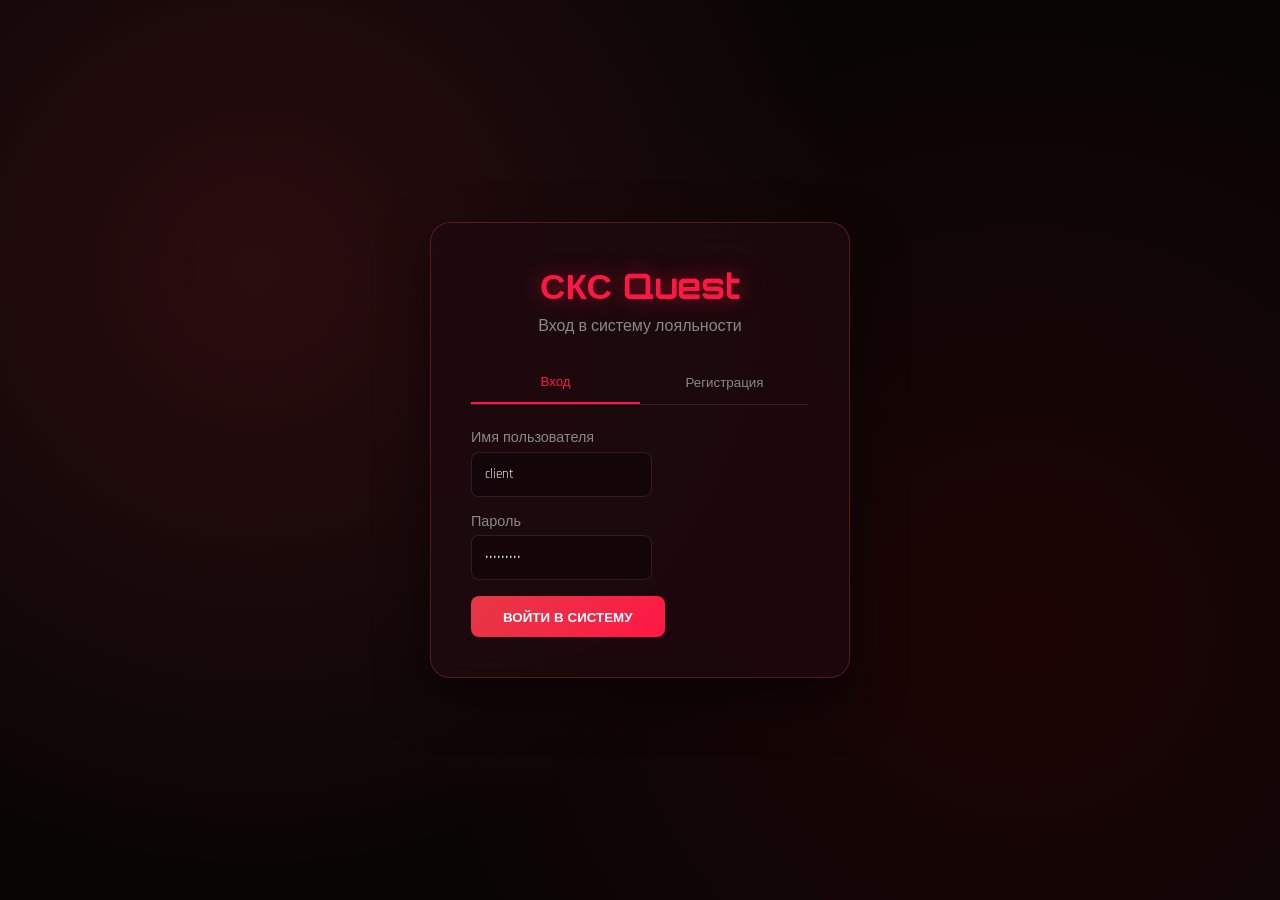
<file: src/main/resources/index.html>
<!DOCTYPE html>
<html lang="ru">
<head>
    <meta charset="UTF-8">
    <meta name="viewport" content="width=device-width, initial-scale=1.0">
    <title>СКС Quest — Геймификация Лояльности</title>
    <link href="https://fonts.googleapis.com/css2?family=Orbitron:wght@400;700;900&family=Rajdhani:wght@400;600;700&display=swap" rel="stylesheet">
    <link rel="stylesheet" href="styles.css">
</head>
<body>
<div class="rings-container" id="sonicRings"></div>

<!-- ============ ЭКРАН АВТОРИЗАЦИИ ============ -->
<div id="authContainer" class="auth-container">
    <div class="auth-box">
        <h1>СКС Quest</h1>
        <p class="subtitle">Вход в систему лояльности</p>

        <div class="auth-tabs">
            <button class="auth-tab active" onclick="switchAuthTab('login')">Вход</button>
            <button class="auth-tab" onclick="switchAuthTab('register')">Регистрация</button>
        </div>

        <form id="loginForm" class="auth-form active">
            <div class="form-group">
                <label>Имя пользователя</label>
                <input type="text" id="loginUsername" class="form-input" value="client" required>
            </div>
            <div class="form-group">
                <label>Пароль</label>
                <input type="password" id="loginPassword" class="form-input" value="client123" required>
            </div>
            <button type="submit" class="primary-btn">ВОЙТИ В СИСТЕМУ</button>
        </form>

        <form id="registerForm" class="auth-form">
            <div class="form-group">
                <label>Имя пользователя</label>
                <input type="text" id="regUsername" class="form-input" required>
            </div>
            <div class="form-group">
                <label>Email</label>
                <input type="email" id="regEmail" class="form-input" required>
            </div>
            <div class="form-group">
                <label>Пароль</label>
                <input type="password" id="regPassword" class="form-input" required>
            </div>
            <div class="form-group checkbox-group">
                <input type="checkbox" id="consent152" required>
                <label for="consent152">Согласен на обработку персональных данных (152-ФЗ)</label>
            </div>
            <button type="submit" class="primary-btn">ЗАРЕГИСТРИРОВАТЬСЯ</button>
        </form>
    </div>
</div>

<!-- ============ ОСНОВНОЕ ПРИЛОЖЕНИЕ ============ -->
<div id="appContainer" class="app-container" style="display: none;">
    <header>
        <div class="header-left">
            <h1>СКС Quest</h1>
            <div class="subtitle">Привет, <span id="userNameDisplay">Клиент</span>!</div>
        </div>
        <div class="header-right">
            <div class="balance-badge">
                <span>💎</span> <span id="balanceDisplay">0</span> бонусов
            </div>
            <select id="roleSelect" class="role-select" onchange="switchRole(this.value)">
                <option value="CLIENT">Клиент</option>
                <option value="MARKETING">Маркетолог</option>
                <option value="MARKETING_ANALYST">Аналитик</option>
                <option value="ADMIN">Админ</option>
            </select>
            <button class="logout-btn" onclick="logout()">Выход</button>
        </div>
    </header>

    <nav class="nav-tabs">
        <button class="nav-btn active" data-section="dashboard">Обзор</button>
        <button class="nav-btn" data-section="daily">Ежедневка</button>
        <button class="nav-btn" data-section="game">🎮 Tower Blocks</button>
        <button class="nav-btn" data-section="wheel">Колесо Фортуны</button>
        <button class="nav-btn" data-section="marketplace">Каталог Призов</button>
        <button class="nav-btn" data-section="quests">Квесты</button>
        <button class="nav-btn" data-section="achievements">Достижения</button>
        <button class="nav-btn" data-section="leaderboard">Рейтинг</button>
        <button class="nav-btn role-marketing" data-section="marketing" style="display:none;">Маркетинг</button>
        <button class="nav-btn role-analyst" data-section="analytics" style="display:none;">Аналитика</button>
    </nav>

    <main>
        <!-- DASHBOARD -->
        <section id="dashboard" class="section active">
            <div class="dashboard-grid">
                <div class="stat-card">
                    <div class="stat-label">Баланс бонусов</div>
                    <div class="stat-value val-gold" id="dashBalance">0</div>
                </div>
                <div class="stat-card">
                    <div class="stat-label">Текущий стрик</div>
                    <div class="stat-value val-fire" id="dashStreak">0 🔥</div>
                </div>
                <div class="stat-card">
                    <div class="stat-label">Статус лояльности</div>
                    <div class="stat-value val-orion" id="dashStatus">REGULAR</div>
                </div>
            </div>
            <div class="promo-banner">
                <h3>🔥 Выполняй квесты, крути колесо и получай реальные призы!</h3>
            </div>
        </section>

        <!-- DAILY -->
        <section id="daily" class="section">
            <h2>Ежедневный вход</h2>
            <p class="section-desc">Заходи каждый день. Пропуск сбрасывает серию! Заморозка: 100 бонусов.</p>
            <div class="daily-grid" id="dailyGrid"></div>
            <div class="daily-actions">
                <button class="primary-btn" id="claimDailyBtn">ЗАБРАТЬ НАГРАДУ</button>
                <button class="secondary-btn" id="buyFreezeBtn">❄️ ЗАМОРОЗИТЬ (100 бонусов)</button>
            </div>
        </section>

        <!-- GAME -->
        <section id="game" class="section">
            <h2>Tower Blocks</h2>
            <p class="section-desc">Поставь 20 блоков, чтобы выполнить ежедневный квест!</p>
            <div class="game-wrapper">
                <canvas id="towerCanvas" width="400" height="500"></canvas>
                <div class="game-controls">
                    <button class="primary-btn" id="btnStartGame">НАЧАТЬ ИГРУ</button>
                    <button class="secondary-btn" id="btnPlaceBlock">ПОСТАВИТЬ БЛОК (Пробел)</button>
                </div>
                <div id="gameScore" class="game-score">Счёт: 0</div>
            </div>
        </section>

        <!-- WHEEL -->
        <section id="wheel" class="section">
            <h2>🎰 Казино СКС</h2>
            <p class="section-desc">Испытай удачу! 1 бесплатный спин в неделю. Доп. спины: 50 Орионов (макс. 5 в день).</p>

            <div class="casino-wrapper">
                <!-- Неоновая вывеска -->
                <div class="casino-sign">
                    <span class="neon-text">★ JACKPOT ★</span>
                </div>

                <!-- Рулетка в стиле казино -->
                <div class="roulette-container">
                    <div class="roulette-pointer">▼</div>
                    <div class="roulette" id="wheelElement">
                        <div class="roulette-segment" style="--i:0; --color:#8b0000;">10</div>
                        <div class="roulette-segment" style="--i:1; --color:#ffd700;">20</div>
                        <div class="roulette-segment" style="--i:2; --color:#8b0000;">30</div>
                        <div class="roulette-segment" style="--i:3; --color:#ffd700;">50</div>
                        <div class="roulette-segment" style="--i:4; --color:#8b0000;">100</div>
                        <div class="roulette-segment" style="--i:5; --color:#ffd700;">200</div>
                        <div class="roulette-segment" style="--i:6; --color:#8b0000;">500</div>
                        <div class="roulette-segment" style="--i:7; --color:#ffd700;">1000</div>
                        <div class="roulette-center">
                            <div class="roulette-inner">СКС</div>
                        </div>
                    </div>
                </div>

                <!-- Статистика спинов -->
                <div class="casino-stats">
                    <div class="stat-mini">
                        <div class="stat-mini-label">Бесплатных спинов</div>
                        <div class="stat-mini-value" id="freeSpinsLeft">1/1</div>
                    </div>
                    <div class="stat-mini">
                        <div class="stat-mini-label">Платных сегодня</div>
                        <div class="stat-mini-value" id="paidSpinsToday">0/5</div>
                    </div>
                </div>

                <!-- Кнопки -->
                <div class="casino-actions">
                    <button class="casino-btn jackpot-btn" id="spinFreeBtn">
                        🎁 БЕСПЛАТНЫЙ СПИН
                    </button>
                    <button class="casino-btn premium-btn" id="spinPaidBtn">
                        💫 СПИН ЗА 50 🌌
                    </button>
                    <button class="text-btn" id="showProbBtn">📊 Шансы выпадения (Compliance)</button>
                </div>

                <div id="probabilitiesDisplay" class="probabilities-box" style="display:none;"></div>
            </div>
        </section>

        <!-- MARKETPLACE -->
        <section id="marketplace" class="section">
            <h2>Каталог Призов</h2>
            <div class="marketplace-grid" id="marketplaceGrid"></div>
        </section>

        <!-- QUESTS -->
        <section id="quests" class="section">
            <h2>Биржа Квестов</h2>
            <div class="quest-list" id="questList"></div>

            <div class="constructor-panel role-marketing" style="display:none;">
                <h3>🛠 Конструктор Квестов (Маркетинг)</h3>
                <div class="form-row">
                    <input type="text" id="cqName" class="form-input" placeholder="Название квеста">
                    <select id="cqType" class="form-input">
                        <option value="DAILY">Ежедневный</option>
                        <option value="SEASONAL">Сезонный</option>
                    </select>
                </div>
                <div class="form-row">
                    <input type="number" id="cqAmount" class="form-input" placeholder="Цель" value="1">
                    <input type="number" id="cqReward" class="form-input" placeholder="Награда" value="50">
                </div>
                <button class="primary-btn" id="btnCreateQuest">ОПУБЛИКОВАТЬ КВЕСТ</button>
            </div>
        </section>

        <!-- ACHIEVEMENTS -->
        <section id="achievements" class="section">
            <h2>Достижения и Бейджи</h2>
            <div class="achievements-grid" id="achievementsGrid"></div>
        </section>

        <!-- LEADERBOARD -->
        <section id="leaderboard" class="section">
            <h2>Таблица Лидеров (Анонимная)</h2>
            <div class="leaderboard-container" id="leaderboardList"></div>
        </section>

        <!-- MARKETING -->
        <section id="marketing" class="section">
            <h2>Панель Маркетолога</h2>
            <div class="dashboard-grid">
                <div class="stat-card"><div class="stat-label">Активных квестов</div><div class="stat-value">5</div></div>
                <div class="stat-card"><div class="stat-label">Вращений колеса сегодня</div><div class="stat-value">89</div></div>
            </div>
        </section>

        <!-- ANALYTICS -->
        <section id="analytics" class="section">
            <h2>Дашборд Аналитики</h2>
            <div class="dashboard-grid" id="analyticsGrid"></div>
        </section>
    </main>
</div>

<div class="toast-container" id="toastContainer"></div>

<script src="game.js"></script>
<script src="app.js"></script>
</body>
</html>
</file>
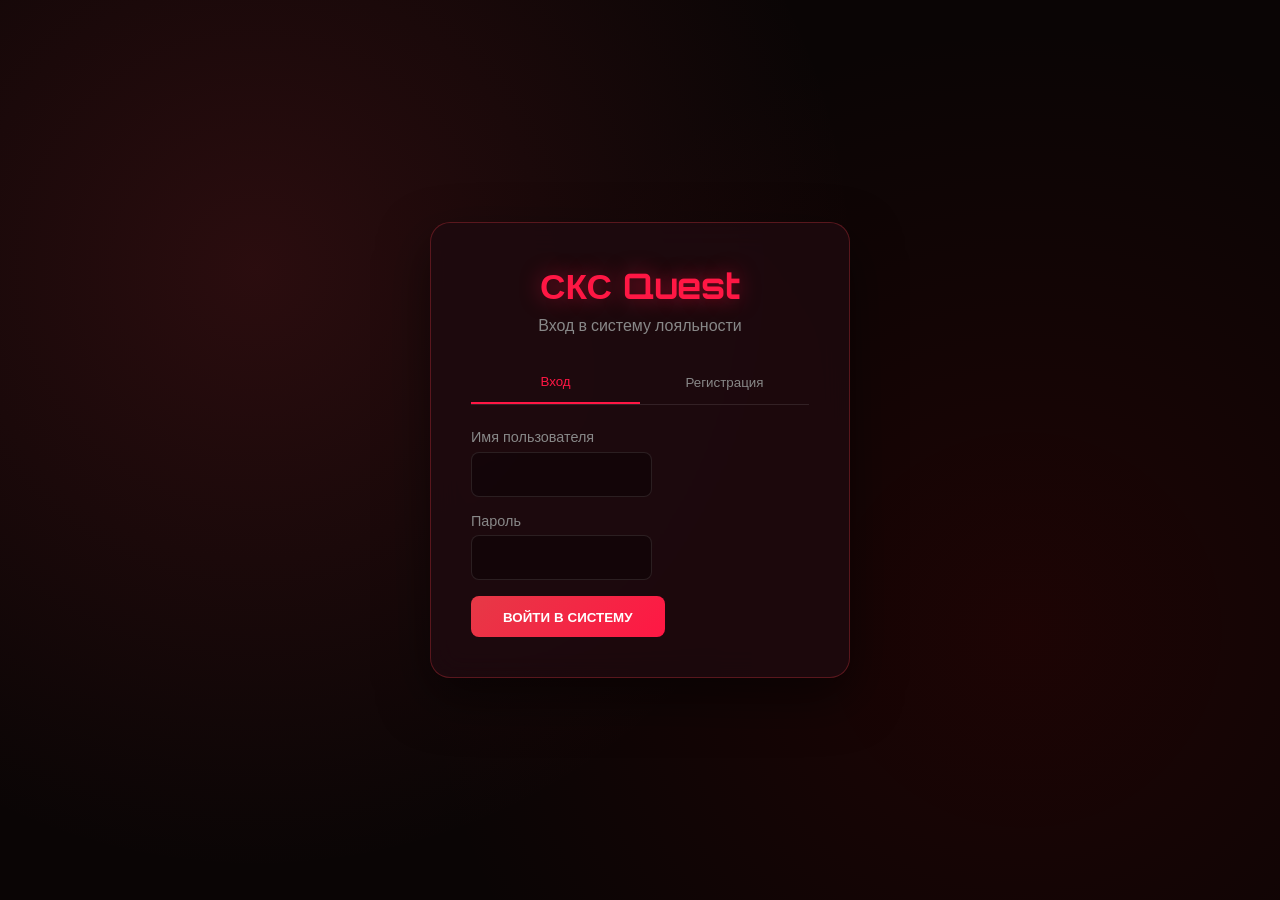
<file: src/main/resources/static/index.html>
<!DOCTYPE html>
<html lang="ru">
<head>
    <meta charset="UTF-8">
    <meta name="viewport" content="width=device-width, initial-scale=1.0">
    <title>СКС Quest — Геймификация Лояльности</title>
    <link href="https://fonts.googleapis.com/css2?family=Orbitron:wght@400;700;900&family=Rajdhani:wght@400;600;700&display=swap" rel="stylesheet">
    <link rel="stylesheet" href="styles.css">
</head>
<body>
<div class="rings-container" id="sonicRings"></div>

<!-- ============ ЭКРАН АВТОРИЗАЦИИ ============ -->
<div id="authContainer" class="auth-container">
    <div class="auth-box">
        <h1>СКС Quest</h1>
        <p class="subtitle">Вход в систему лояльности</p>

        <div class="auth-tabs">
            <button class="auth-tab active" onclick="switchAuthTab('login')">Вход</button>
            <button class="auth-tab" onclick="switchAuthTab('register')">Регистрация</button>
        </div>

        <form id="loginForm" class="auth-form active">
            <div class="form-group">
                <label>Имя пользователя</label>
                <input type="text" id="loginUsername" class="form-input" value="" required>
            </div>
            <div class="form-group">
                <label>Пароль</label>
                <input type="password" id="loginPassword" class="form-input" value="" required>
            </div>
            <button type="submit" class="primary-btn">ВОЙТИ В СИСТЕМУ</button>
        </form>

        <form id="registerForm" class="auth-form">
            <div class="form-group">
                <label>Имя пользователя</label>
                <input type="text" id="regUsername" class="form-input" required>
            </div>
            <div class="form-group">
                <label>Email</label>
                <input type="email" id="regEmail" class="form-input" required>
            </div>
            <div class="form-group">
                <label>Пароль</label>
                <input type="password" id="regPassword" class="form-input" required>
            </div>
            <div class="form-group checkbox-group">
                <input type="checkbox" id="consent152" required>
                <label for="consent152">Согласен на обработку персональных данных (152-ФЗ)</label>
            </div>
            <button type="submit" class="primary-btn">ЗАРЕГИСТРИРОВАТЬСЯ</button>
        </form>
    </div>
</div>

<!-- ============ ОСНОВНОЕ ПРИЛОЖЕНИЕ ============ -->
<div id="appContainer" class="app-container" style="display: none;">
    <header>
        <div class="header-left">
            <h1>СКС Quest</h1>
            <div class="subtitle">Привет, <span id="userNameDisplay">Клиент</span>!</div>
        </div>
        <div class="header-right">
            <div class="balance-badge">
                <span>💎</span> <span id="balanceDisplay">0</span> бонусов
            </div>
            <select id="roleSelect" class="role-select" onchange="switchRole(this.value)">
                <option value="CLIENT">Клиент</option>
                <option value="MARKETING">Маркетолог</option>
                <option value="MARKETING_ANALYST">Аналитик</option>
                <option value="ADMIN">Админ</option>
            </select>
            <button class="logout-btn" onclick="logout()">Выход</button>
        </div>
    </header>

    <nav class="nav-tabs">
        <button class="nav-btn active" data-section="dashboard">Обзор</button>
        <button class="nav-btn" data-section="daily">Ежедневка</button>
        <button class="nav-btn" data-section="game">🎮 Tower Blocks</button>
        <button class="nav-btn" data-section="wheel">Колесо Фортуны</button>
        <button class="nav-btn" data-section="marketplace">Каталог Призов</button>
        <button class="nav-btn" data-section="quests">Квесты</button>
        <button class="nav-btn" data-section="achievements">Достижения</button>
        <button class="nav-btn" data-section="leaderboard">Рейтинг</button>
        <button class="nav-btn role-marketing" data-section="marketing" style="display:none;">Маркетинг</button>
        <button class="nav-btn role-analyst" data-section="analytics" style="display:none;">Аналитика</button>
    </nav>

    <main>
        <!-- DASHBOARD -->
        <section id="dashboard" class="section active">
            <div class="dashboard-grid">
                <div class="stat-card">
                    <div class="stat-label">Баланс бонусов</div>
                    <div class="stat-value val-gold" id="dashBalance">0</div>
                </div>
                <div class="stat-card">
                    <div class="stat-label">Текущий стрик</div>
                    <div class="stat-value val-fire" id="dashStreak">0 🔥</div>
                </div>
                <div class="stat-card">
                    <div class="stat-label">Статус лояльности</div>
                    <div class="stat-value val-orion" id="dashStatus">REGULAR</div>
                </div>
            </div>
            <div class="promo-banner">
                <h3>🔥 Выполняй квесты, крути колесо и получай реальные призы!</h3>
            </div>
        </section>

        <!-- DAILY -->
        <section id="daily" class="section">
            <h2>Ежедневный вход</h2>
            <p class="section-desc">Заходи каждый день. Пропуск сбрасывает серию! Заморозка: 100 бонусов.</p>
            <div class="daily-grid" id="dailyGrid"></div>
            <div class="daily-actions">
                <button class="primary-btn" id="claimDailyBtn">ЗАБРАТЬ НАГРАДУ</button>
                <button class="secondary-btn" id="buyFreezeBtn">❄️ ЗАМОРОЗИТЬ (100 бонусов)</button>
            </div>
        </section>

        <!-- GAME -->
        <section id="game" class="section">
            <h2>Tower Blocks</h2>
            <p class="section-desc">Поставь 20 блоков, чтобы выполнить ежедневный квест!</p>
            <div class="game-wrapper">
                <canvas id="towerCanvas" width="400" height="500"></canvas>
                <div class="game-controls">
                    <button class="primary-btn" id="btnStartGame">НАЧАТЬ ИГРУ</button>
                    <button class="secondary-btn" id="btnPlaceBlock">ПОСТАВИТЬ БЛОК (Пробел)</button>
                </div>
                <div id="gameScore" class="game-score">Счёт: 0</div>
            </div>
        </section>

        <!-- WHEEL -->
        <section id="wheel" class="section">
            <h2>🎰 Казино СКС</h2>
            <p class="section-desc">Испытай удачу! 1 бесплатный спин в неделю. Доп. спины: 50 Орионов (макс. 5 в день).</p>

            <div class="casino-wrapper">
                <!-- Неоновая вывеска -->
                <div class="casino-sign">
                    <span class="neon-text">★ JACKPOT ★</span>
                </div>

                <!-- Рулетка в стиле казино -->
                <div class="roulette-container">
                    <div class="roulette-pointer">▼</div>
                    <div class="roulette" id="wheelElement">
                        <div class="roulette-segment" style="--i:0; --color:#8b0000;">10</div>
                        <div class="roulette-segment" style="--i:1; --color:#ffd700;">20</div>
                        <div class="roulette-segment" style="--i:2; --color:#8b0000;">30</div>
                        <div class="roulette-segment" style="--i:3; --color:#ffd700;">50</div>
                        <div class="roulette-segment" style="--i:4; --color:#8b0000;">100</div>
                        <div class="roulette-segment" style="--i:5; --color:#ffd700;">200</div>
                        <div class="roulette-segment" style="--i:6; --color:#8b0000;">500</div>
                        <div class="roulette-segment" style="--i:7; --color:#ffd700;">1000</div>
                        <div class="roulette-center">
                            <div class="roulette-inner">СКС</div>
                        </div>
                    </div>
                </div>

                <!-- Статистика спинов -->
                <div class="casino-stats">
                    <div class="stat-mini">
                        <div class="stat-mini-label">Бесплатных спинов</div>
                        <div class="stat-mini-value" id="freeSpinsLeft">1/1</div>
                    </div>
                    <div class="stat-mini">
                        <div class="stat-mini-label">Платных сегодня</div>
                        <div class="stat-mini-value" id="paidSpinsToday">0/5</div>
                    </div>
                </div>

                <!-- Кнопки -->
                <div class="casino-actions">
                    <button class="casino-btn jackpot-btn" id="spinFreeBtn">
                        🎁 БЕСПЛАТНЫЙ СПИН
                    </button>
                    <button class="casino-btn premium-btn" id="spinPaidBtn">
                        💫 СПИН ЗА 50 🌌
                    </button>
                    <button class="text-btn" id="showProbBtn">📊 Шансы выпадения (Compliance)</button>
                </div>

                <div id="probabilitiesDisplay" class="probabilities-box" style="display:none;"></div>
            </div>
        </section>

        <!-- MARKETPLACE -->
        <section id="marketplace" class="section">
            <h2>Каталог Призов</h2>
            <div class="marketplace-grid" id="marketplaceGrid"></div>
        </section>

        <!-- QUESTS -->
        <section id="quests" class="section">
            <h2>Биржа Квестов</h2>
            <div class="quest-list" id="questList"></div>

            <div class="constructor-panel role-marketing" style="display:none;">
                <h3>🛠 Конструктор Квестов (Маркетинг)</h3>
                <div class="form-row">
                    <input type="text" id="cqName" class="form-input" placeholder="Название квеста">
                    <select id="cqType" class="form-input">
                        <option value="DAILY">Ежедневный</option>
                        <option value="SEASONAL">Сезонный</option>
                    </select>
                </div>
                <div class="form-row">
                    <input type="number" id="cqAmount" class="form-input" placeholder="Цель" value="1">
                    <input type="number" id="cqReward" class="form-input" placeholder="Награда" value="50">
                </div>
                <button class="primary-btn" id="btnCreateQuest">ОПУБЛИКОВАТЬ КВЕСТ</button>
            </div>
        </section>

        <!-- ACHIEVEMENTS -->
        <section id="achievements" class="section">
            <h2>Достижения и Бейджи</h2>
            <div class="achievements-grid" id="achievementsGrid"></div>
        </section>

        <!-- LEADERBOARD -->
        <section id="leaderboard" class="section">
            <h2>Таблица Лидеров (Анонимная)</h2>
            <div class="leaderboard-container" id="leaderboardList"></div>
        </section>

        <!-- MARKETING -->
        <section id="marketing" class="section">
            <h2>Панель Маркетолога</h2>
            <div class="dashboard-grid">
                <div class="stat-card"><div class="stat-label">Активных квестов</div><div class="stat-value">5</div></div>
                <div class="stat-card"><div class="stat-label">Вращений колеса сегодня</div><div class="stat-value">89</div></div>
            </div>
        </section>

        <!-- ANALYTICS -->
        <section id="analytics" class="section">
            <h2>Дашборд Аналитики</h2>
            <div class="dashboard-grid" id="analyticsGrid"></div>
        </section>
    </main>
</div>

<div class="toast-container" id="toastContainer"></div>

<script src="game.js"></script>
<script src="app.js"></script>
</body>
</html>
</file>
<file: src/main/resources/styles.css>
:root {
    --red-main: #e63946;
    --red-bright: #ff1744;
    --red-dark: #8b0000;
    --red-glow: #ff4757;
    --gold: #ffd700;
    --orion: #00ff88;
    --bg-dark: #0a0505;
    --bg-panel: rgba(30, 10, 15, 0.85);
    --text-main: #f0e0e0;
}

* { margin: 0; padding: 0; box-sizing: border-box; }

body {
    font-family: 'Rajdhani', sans-serif;
    background: radial-gradient(circle at 20% 30%, rgba(230, 57, 70, 0.15), transparent 50%),
    radial-gradient(circle at 80% 70%, rgba(139, 0, 0, 0.15), transparent 50%),
    var(--bg-dark);
    color: var(--text-main);
    min-height: 100vh;
    overflow-x: hidden;
    position: relative;
}

/* === ФОНОВЫЕ КОЛЬЦА === */
.rings-container {
    position: fixed;
    top: 0; left: 0;
    width: 100%; height: 100%;
    pointer-events: none;
    z-index: 0;
    overflow: hidden;
}

.sonic-ring {
    position: absolute;
    width: 60px; height: 60px;
    border: 5px solid var(--gold);
    border-radius: 50%;
    box-shadow: 0 0 20px var(--gold), inset 0 0 15px var(--gold);
    animation: spinRing 2s linear infinite, floatRing 10s ease-in-out infinite;
}

@keyframes spinRing {
    0%   { transform: rotateY(0deg); }
    100% { transform: rotateY(360deg); }
}

@keyframes floatRing {
    0%, 100% { margin-top: 0; opacity: 0.3; }
    50%      { margin-top: -40px; opacity: 0.7; }
}

@keyframes collectRing {
    0%   { transform: scale(0.5) rotateY(0deg); opacity: 1; }
    100% { transform: scale(3) rotateY(720deg); opacity: 0; }
}

.ring-collect {
    position: fixed;
    width: 80px; height: 80px;
    border: 6px solid var(--gold);
    border-radius: 50%;
    box-shadow: 0 0 30px var(--gold), inset 0 0 20px var(--gold);
    pointer-events: none;
    z-index: 999;
    animation: collectRing 0.8s ease-out forwards;
}

/* === АВТОРИЗАЦИЯ === */
.auth-container {
    display: flex;
    align-items: center;
    justify-content: center;
    min-height: 100vh;
    padding: 1rem;
    position: relative;
    z-index: 10;
}

.auth-box {
    background: var(--bg-panel);
    backdrop-filter: blur(15px);
    border: 1px solid rgba(230, 57, 70, 0.3);
    border-radius: 20px;
    padding: 2.5rem;
    width: 100%;
    max-width: 420px;
    text-align: center;
    box-shadow: 0 20px 50px rgba(0,0,0,0.5);
}

.auth-box h1 {
    font-family: 'Orbitron', sans-serif;
    color: var(--red-bright);
    font-size: 2.2rem;
    margin-bottom: 0.5rem;
    text-shadow: 0 0 20px rgba(255, 23, 68, 0.5);
}

.auth-box .subtitle {
    color: #888;
    margin-bottom: 1.5rem;
}

.auth-tabs {
    display: flex;
    margin: 1.5rem 0;
    border-bottom: 1px solid rgba(255,255,255,0.1);
}

.auth-tab {
    flex: 1;
    background: none;
    border: none;
    color: #888;
    padding: 0.8rem;
    font-family: 'Orbitron', sans-serif;
    cursor: pointer;
    transition: 0.3s;
}

.auth-tab.active {
    color: var(--red-bright);
    border-bottom: 2px solid var(--red-bright);
}

.auth-form { display: none; text-align: left; }
.auth-form.active { display: block; animation: slideIn 0.3s ease-out; }

.checkbox-group {
    display: flex;
    align-items: flex-start;
    gap: 0.5rem;
    font-size: 0.85rem;
    color: #aaa;
    margin: 1rem 0;
}

.checkbox-group input { margin-top: 4px; accent-color: var(--red-bright); }

/* === ОСНОВНОЙ ИНТЕРФЕЙС === */
.app-container { max-width: 1200px; margin: 0 auto; padding: 1rem; position: relative; z-index: 10; }

header {
    display: flex;
    justify-content: space-between;
    align-items: center;
    padding: 1rem 0;
    border-bottom: 1px solid rgba(230, 57, 70, 0.3);
    margin-bottom: 1.5rem;
    flex-wrap: wrap;
    gap: 1rem;
}

.header-left h1 {
    font-family: 'Orbitron', sans-serif;
    color: var(--red-bright);
    font-size: 1.8rem;
    text-shadow: 0 0 15px rgba(255, 23, 68, 0.4);
}

.header-left .subtitle { color: #888; font-size: 0.9rem; }

.header-right { display: flex; align-items: center; gap: 1rem; flex-wrap: wrap; }

.balance-badge {
    background: rgba(255, 215, 0, 0.1);
    border: 1px solid var(--gold);
    color: var(--gold);
    padding: 0.5rem 1rem;
    border-radius: 20px;
    font-family: 'Orbitron', sans-serif;
    font-weight: bold;
}

.role-select {
    background: #000;
    color: var(--red-bright);
    border: 1px solid var(--red-bright);
    padding: 0.5rem;
    border-radius: 5px;
    font-family: 'Rajdhani', sans-serif;
}

.logout-btn {
    background: transparent;
    border: 1px solid #888;
    color: #888;
    padding: 0.5rem 1rem;
    border-radius: 5px;
    cursor: pointer;
}

/* === НАВИГАЦИЯ === */
.nav-tabs {
    display: flex;
    gap: 0.5rem;
    overflow-x: auto;
    padding-bottom: 0.5rem;
    margin-bottom: 2rem;
}

.nav-btn {
    background: rgba(230, 57, 70, 0.05);
    border: 1px solid rgba(230, 57, 70, 0.2);
    color: #888;
    padding: 0.7rem 1.2rem;
    font-family: 'Orbitron', sans-serif;
    font-size: 0.8rem;
    cursor: pointer;
    border-radius: 8px;
    white-space: nowrap;
    transition: 0.3s;
}

.nav-btn:hover { color: #fff; border-color: var(--red-bright); }
.nav-btn.active {
    background: rgba(230, 57, 70, 0.2);
    color: var(--red-bright);
    border-color: var(--red-bright);
    box-shadow: 0 0 15px rgba(230, 57, 70, 0.3);
}

/* === СЕКЦИИ === */
.section { display: none; animation: slideIn 0.4s ease-out; }
.section.active { display: block; }
h2 {
    font-family: 'Orbitron', sans-serif;
    color: var(--red-bright);
    margin-bottom: 0.5rem;
    text-shadow: 0 0 15px rgba(255, 23, 68, 0.4);
}
.section-desc { color: #888; margin-bottom: 2rem; }

/* === DASHBOARD === */
.dashboard-grid {
    display: grid;
    grid-template-columns: repeat(auto-fit, minmax(200px, 1fr));
    gap: 1rem;
    margin-bottom: 2rem;
}

.stat-card {
    background: var(--bg-panel);
    border: 1px solid rgba(230, 57, 70, 0.2);
    border-radius: 15px;
    padding: 1.5rem;
    text-align: center;
    transition: 0.3s;
}

.stat-card:hover {
    transform: translateY(-5px);
    border-color: var(--red-bright);
    box-shadow: 0 10px 30px rgba(230, 57, 70, 0.3);
}

.stat-label { font-size: 0.8rem; color: #888; text-transform: uppercase; margin-bottom: 0.5rem; }
.stat-value { font-family: 'Orbitron', sans-serif; font-size: 1.8rem; font-weight: bold; }
.val-fire { color: #ff6b00; text-shadow: 0 0 10px rgba(255, 107, 0, 0.5); }
.val-orion { color: var(--orion); text-shadow: 0 0 10px rgba(0, 255, 136, 0.5); }
.val-gold { color: var(--gold); text-shadow: 0 0 10px rgba(255, 215, 0, 0.5); }

.promo-banner {
    background: linear-gradient(135deg, rgba(230, 57, 70, 0.2), rgba(139, 0, 0, 0.2));
    border: 1px solid var(--red-bright);
    border-radius: 15px;
    padding: 1.5rem;
    text-align: center;
}

/* === DAILY === */
.daily-grid {
    display: grid;
    grid-template-columns: repeat(auto-fit, minmax(100px, 1fr));
    gap: 1rem;
    margin-bottom: 2rem;
}

.day-card {
    background: var(--bg-panel);
    border: 2px solid rgba(255,255,255,0.1);
    border-radius: 10px;
    padding: 1rem;
    text-align: center;
    opacity: 0.5;
    transition: 0.3s;
}

.day-card.current {
    border-color: var(--gold);
    opacity: 1;
    box-shadow: 0 0 15px rgba(255, 215, 0, 0.3);
    animation: pulse 2s infinite;
}

.day-card.claimed {
    border-color: var(--orion);
    opacity: 1;
}

.day-num { font-size: 0.8rem; color: #888; margin-bottom: 0.5rem; }
.day-reward { font-size: 1.3rem; font-weight: bold; color: var(--gold); margin-top: 0.5rem; }

.daily-actions { display: flex; gap: 1rem; justify-content: center; flex-wrap: wrap; }

@keyframes pulse {
    0%, 100% { box-shadow: 0 0 5px var(--gold); }
    50% { box-shadow: 0 0 25px var(--gold); }
}

/* === ИГРА === */
.game-wrapper {
    display: flex;
    flex-direction: column;
    align-items: center;
    gap: 1rem;
}

#towerCanvas {
    background: linear-gradient(180deg, #1a0000 0%, #0a0505 100%);
    border: 2px solid var(--red-bright);
    border-radius: 10px;
    box-shadow: 0 0 30px rgba(230, 57, 70, 0.3);
    max-width: 100%;
}

.game-controls { display: flex; gap: 1rem; flex-wrap: wrap; justify-content: center; }
.game-score { font-family: 'Orbitron', sans-serif; font-size: 1.5rem; color: var(--gold); }

/* === КОЛЕСО === */
.wheel-wrapper {
    position: relative;
    width: 300px;
    height: 300px;
    margin: 2rem auto;
}

.wheel-pointer {
    position: absolute;
    top: -15px;
    left: 50%;
    transform: translateX(-50%);
    font-size: 2rem;
    color: var(--gold);
    z-index: 10;
    text-shadow: 0 0 10px var(--gold);
}

.wheel {
    width: 100%;
    height: 100%;
    border-radius: 50%;
    border: 6px solid var(--gold);
    background: conic-gradient(
            var(--red-main) 0deg 45deg, var(--red-dark) 45deg 90deg,
            var(--red-bright) 90deg 135deg, var(--red-main) 135deg 180deg,
            var(--red-dark) 180deg 225deg, var(--red-bright) 225deg 270deg,
            var(--red-main) 270deg 315deg, var(--red-dark) 315deg 360deg
    );
    position: relative;
    transition: transform 4s cubic-bezier(0.17, 0.67, 0.12, 0.99);
    box-shadow: 0 0 40px rgba(255, 215, 0, 0.2);
}

.wheel-center {
    position: absolute;
    top: 50%; left: 50%;
    transform: translate(-50%, -50%);
    width: 60px; height: 60px;
    background: var(--gold);
    border-radius: 50%;
    display: flex; align-items: center; justify-content: center;
    font-family: 'Orbitron', sans-serif;
    font-weight: 900; color: #000;
    z-index: 2;
}

.wheel-actions { display: flex; flex-direction: column; align-items: center; gap: 1rem; }

.probabilities-box {
    max-width: 400px;
    margin: 2rem auto;
    background: var(--bg-panel);
    padding: 1.5rem;
    border-radius: 15px;
    border: 1px solid rgba(255, 215, 0, 0.3);
}

/* === КНОПКИ === */
.primary-btn {
    background: linear-gradient(135deg, var(--red-main), var(--red-bright));
    color: white;
    border: none;
    padding: 0.8rem 2rem;
    border-radius: 8px;
    font-family: 'Orbitron', sans-serif;
    font-weight: bold;
    cursor: pointer;
    transition: 0.3s;
    text-transform: uppercase;
}
.primary-btn:hover:not(:disabled) { transform: translateY(-2px); box-shadow: 0 5px 20px rgba(230, 57, 70, 0.5); }
.primary-btn:disabled { opacity: 0.5; cursor: not-allowed; transform: none; }

.secondary-btn {
    background: transparent;
    border: 1px solid var(--orion);
    color: var(--orion);
    padding: 0.8rem 2rem;
    border-radius: 8px;
    font-family: 'Orbitron', sans-serif;
    cursor: pointer;
    transition: 0.3s;
    text-transform: uppercase;
}
.secondary-btn:hover { background: rgba(0, 255, 136, 0.1); }

.text-btn {
    background: none;
    border: none;
    color: #888;
    text-decoration: underline;
    cursor: pointer;
    font-size: 0.9rem;
}

/* === MARKETPLACE === */
.marketplace-grid {
    display: grid;
    grid-template-columns: repeat(auto-fill, minmax(250px, 1fr));
    gap: 1.5rem;
}

.prize-card {
    background: var(--bg-panel);
    border: 1px solid rgba(230, 57, 70, 0.2);
    border-radius: 15px;
    padding: 1.5rem;
    text-align: center;
    transition: 0.3s;
}
.prize-card:hover { transform: translateY(-5px); border-color: var(--gold); }
.prize-icon { font-size: 3rem; margin-bottom: 1rem; }
.prize-cost { font-family: 'Orbitron', sans-serif; color: var(--gold); font-size: 1.3rem; margin: 0.5rem 0; }
.prize-stock { font-size: 0.8rem; color: #888; margin-bottom: 1rem; }

/* === QUESTS === */
.quest-list { display: flex; flex-direction: column; gap: 1rem; }
.quest-card {
    background: var(--bg-panel);
    border-left: 4px solid var(--red-bright);
    border-radius: 10px;
    padding: 1rem;
    display: flex;
    justify-content: space-between;
    align-items: center;
}
.quest-card.completed { border-left-color: var(--orion); opacity: 0.7; }
.claim-btn {
    background: var(--orion); color: #000; border: none; padding: 0.5rem 1rem;
    border-radius: 5px; font-weight: bold; cursor: pointer; display: none;
}
.claim-btn.visible { display: block; animation: pulse 1s infinite; }

.constructor-panel {
    margin-top: 2rem;
    background: var(--bg-panel);
    border: 1px dashed var(--red-bright);
    border-radius: 15px;
    padding: 1.5rem;
}
.constructor-panel h3 { font-family: 'Orbitron', sans-serif; color: var(--red-bright); margin-bottom: 1rem; }
.form-row { display: flex; gap: 1rem; margin-bottom: 1rem; flex-wrap: wrap; }
.form-input {
    flex: 1;
    min-width: 150px;
    background: rgba(0,0,0,0.3);
    border: 1px solid rgba(255,255,255,0.1);
    color: #fff;
    padding: 0.8rem;
    border-radius: 8px;
    font-family: 'Rajdhani', sans-serif;
}
.form-group { margin-bottom: 1rem; }
.form-group label { display: block; font-size: 0.9rem; color: #888; margin-bottom: 0.3rem; }

/* === ACHIEVEMENTS === */
.achievements-grid {
    display: grid;
    grid-template-columns: repeat(auto-fit, minmax(200px, 1fr));
    gap: 1rem;
}
.achievement-card {
    background: var(--bg-panel);
    border: 1px solid rgba(230, 57, 70, 0.2);
    border-radius: 10px;
    padding: 1.5rem;
    text-align: center;
    opacity: 0.5;
    transition: 0.3s;
}
.achievement-card.unlocked {
    opacity: 1;
    border-color: var(--gold);
    background: rgba(255, 215, 0, 0.08);
    box-shadow: 0 0 20px rgba(255, 215, 0, 0.2);
}
.ach-icon { font-size: 2.5rem; margin-bottom: 0.5rem; }
.ach-title { font-family: 'Orbitron', sans-serif; font-size: 0.95rem; color: var(--gold); }
.ach-desc { font-size: 0.8rem; color: #888; margin-top: 0.5rem; }

/* === LEADERBOARD === */
.leaderboard-container {
    max-width: 600px;
    margin: 0 auto;
    background: var(--bg-panel);
    border: 1px solid rgba(230, 57, 70, 0.3);
    border-radius: 15px;
    padding: 1.5rem;
}
.lb-entry {
    display: flex;
    justify-content: space-between;
    align-items: center;
    padding: 1rem;
    background: rgba(0,0,0,0.3);
    border-radius: 10px;
    border-left: 4px solid var(--red-bright);
    margin-bottom: 0.5rem;
}
.lb-entry.top-1 { border-left-color: var(--gold); background: rgba(255, 215, 0, 0.1); }
.lb-entry.top-2 { border-left-color: #c0c0c0; }
.lb-entry.top-3 { border-left-color: #cd7f32; }
.lb-rank { font-family: 'Orbitron', sans-serif; font-weight: bold; width: 50px; color: var(--red-bright); }
.lb-entry.top-1 .lb-rank { color: var(--gold); }
.lb-name { flex: 1; margin-left: 1rem; font-weight: bold; }
.lb-score { font-family: 'Orbitron', sans-serif; color: var(--orion); }

/* === TOAST === */
.toast-container {
    position: fixed;
    bottom: 2rem;
    right: 2rem;
    display: flex;
    flex-direction: column;
    gap: 1rem;
    z-index: 1000;
}
.toast {
    background: rgba(30, 10, 15, 0.95);
    border-left: 4px solid var(--red-bright);
    padding: 1rem 1.5rem;
    border-radius: 8px;
    box-shadow: 0 10px 30px rgba(0, 0, 0, 0.6);
    display: flex;
    align-items: center;
    gap: 1rem;
    animation: slideIn 0.3s ease-out;
    min-width: 280px;
    backdrop-filter: blur(10px);
}
.toast.success { border-left-color: var(--orion); }
.toast.legendary { border-left-color: var(--gold); }
.toast.error { border-left-color: #ff0040; }

@keyframes slideIn {
    from { opacity: 0; transform: translateX(20px); }
    to   { opacity: 1; transform: translateX(0); }
}
/* === КАЗИНО СКС === */
.casino-wrapper {
    max-width: 600px;
    margin: 0 auto;
    text-align: center;
}

.casino-sign {
    background: linear-gradient(135deg, #1a0000, #3a0000);
    border: 3px solid var(--gold);
    border-radius: 15px;
    padding: 1rem 2rem;
    margin-bottom: 2rem;
    box-shadow: 0 0 30px rgba(255, 215, 0, 0.4), inset 0 0 20px rgba(255, 215, 0, 0.1);
    animation: neonPulse 2s ease-in-out infinite;
}

.neon-text {
    font-family: 'Orbitron', sans-serif;
    font-size: 2rem;
    font-weight: 900;
    color: var(--gold);
    text-shadow:
            0 0 10px var(--gold),
            0 0 20px var(--gold),
            0 0 40px #ff6b00,
            0 0 80px #ff6b00;
    letter-spacing: 8px;
}

@keyframes neonPulse {
    0%, 100% { box-shadow: 0 0 30px rgba(255, 215, 0, 0.4), inset 0 0 20px rgba(255, 215, 0, 0.1); }
    50% { box-shadow: 0 0 50px rgba(255, 215, 0, 0.7), inset 0 0 30px rgba(255, 215, 0, 0.2); }
}

.roulette-container {
    position: relative;
    width: 350px;
    height: 350px;
    margin: 2rem auto;
}

.roulette-pointer {
    position: absolute;
    top: -20px;
    left: 50%;
    transform: translateX(-50%);
    font-size: 2.5rem;
    color: var(--gold);
    z-index: 10;
    text-shadow: 0 0 15px var(--gold), 0 0 30px var(--gold);
    filter: drop-shadow(0 0 10px var(--gold));
}

.roulette {
    width: 100%;
    height: 100%;
    border-radius: 50%;
    position: relative;
    transition: transform 5s cubic-bezier(0.17, 0.67, 0.12, 0.99);
    box-shadow:
            0 0 0 8px #2a0000,
            0 0 0 12px var(--gold),
            0 0 50px rgba(255, 215, 0, 0.5),
            inset 0 0 30px rgba(0,0,0,0.5);
    background: conic-gradient(
            #8b0000 0deg 45deg,
            #ffd700 45deg 90deg,
            #8b0000 90deg 135deg,
            #ffd700 135deg 180deg,
            #8b0000 180deg 225deg,
            #ffd700 225deg 270deg,
            #8b0000 270deg 315deg,
            #ffd700 315deg 360deg
    );
}

.roulette-segment {
    position: absolute;
    width: 50%;
    height: 50%;
    top: 0;
    left: 50%;
    transform-origin: 0% 100%;
    transform: rotate(calc(45deg * var(--i))) skewY(-45deg);
    background: var(--color);
    display: flex;
    align-items: center;
    justify-content: center;
    font-family: 'Orbitron', sans-serif;
    font-weight: 900;
    font-size: 1.2rem;
    color: white;
    text-shadow: 2px 2px 4px rgba(0,0,0,0.8);
}

.roulette-center {
    position: absolute;
    top: 50%; left: 50%;
    transform: translate(-50%, -50%);
    width: 80px; height: 80px;
    background: radial-gradient(circle, #ffd700 0%, #b8860b 100%);
    border-radius: 50%;
    display: flex;
    align-items: center;
    justify-content: center;
    z-index: 5;
    box-shadow:
            0 0 30px var(--gold),
            inset 0 0 20px rgba(255,255,255,0.3),
            0 0 0 4px #2a0000;
}

.roulette-inner {
    font-family: 'Orbitron', sans-serif;
    font-weight: 900;
    font-size: 1.1rem;
    color: #000;
    text-shadow: 0 0 5px rgba(255,255,255,0.5);
}

.casino-stats {
    display: flex;
    justify-content: center;
    gap: 2rem;
    margin: 2rem 0;
}

.stat-mini {
    background: var(--bg-panel);
    border: 1px solid var(--gold);
    border-radius: 10px;
    padding: 1rem 1.5rem;
    min-width: 150px;
}

.stat-mini-label {
    font-size: 0.75rem;
    color: #888;
    text-transform: uppercase;
    margin-bottom: 0.3rem;
}

.stat-mini-value {
    font-family: 'Orbitron', sans-serif;
    font-size: 1.3rem;
    color: var(--gold);
    font-weight: bold;
}

.casino-actions {
    display: flex;
    flex-direction: column;
    gap: 1rem;
    align-items: center;
}

.casino-btn {
    padding: 1rem 3rem;
    border-radius: 50px;
    font-family: 'Orbitron', sans-serif;
    font-weight: 900;
    font-size: 1.1rem;
    cursor: pointer;
    transition: all 0.3s;
    text-transform: uppercase;
    letter-spacing: 2px;
    border: none;
    min-width: 300px;
}

.jackpot-btn {
    background: linear-gradient(135deg, #00ff88, #00cc6a);
    color: #000;
    box-shadow: 0 5px 25px rgba(0, 255, 136, 0.5);
}

.jackpot-btn:hover:not(:disabled) {
    transform: translateY(-3px) scale(1.02);
    box-shadow: 0 10px 40px rgba(0, 255, 136, 0.8);
}

.premium-btn {
    background: linear-gradient(135deg, #ffd700, #ff6b00);
    color: #000;
    box-shadow: 0 5px 25px rgba(255, 215, 0, 0.5);
}

.premium-btn:hover:not(:disabled) {
    transform: translateY(-3px) scale(1.02);
    box-shadow: 0 10px 40px rgba(255, 215, 0, 0.8);
}

.casino-btn:disabled {
    opacity: 0.4;
    cursor: not-allowed;
    transform: none;
}

/* === ЛИДЕРБОРД (пустой) === */
.leaderboard-empty {
    text-align: center;
    padding: 3rem;
    color: #888;
}

.leaderboard-empty .empty-icon {
    font-size: 4rem;
    margin-bottom: 1rem;
    opacity: 0.5;
}

.leaderboard-empty h3 {
    font-family: 'Orbitron', sans-serif;
    color: var(--red-bright);
    margin-bottom: 0.5rem;
}
</file>
<file: src/main/resources/static/styles.css>
:root {
    --red-main: #e63946;
    --red-bright: #ff1744;
    --red-dark: #8b0000;
    --red-glow: #ff4757;
    --gold: #0f4dc6;
    --orion: #00ff88;
    --bg-dark: #0a0505;
    --bg-panel: rgba(30, 10, 15, 0.85);
    --text-main: #f0e0e0;
}

* { margin: 0; padding: 0; box-sizing: border-box; }

body {
    font-family: 'Rajdhani', sans-serif;
    background: radial-gradient(circle at 20% 30%, rgba(230, 57, 70, 0.15), transparent 50%),
    radial-gradient(circle at 80% 70%, rgba(139, 0, 0, 0.15), transparent 50%),
    var(--bg-dark);
    color: var(--text-main);
    min-height: 100vh;
    overflow-x: hidden;
    position: relative;
}

/* === ФОНОВЫЕ КОЛЬЦА === */
.rings-container {
    position: fixed;
    top: 0; left: 0;
    width: 100%; height: 100%;
    pointer-events: none;
    z-index: 0;
    overflow: hidden;
}

.sonic-ring {
    position: absolute;
    width: 60px; height: 60px;
    border: 5px solid var(--gold);
    border-radius: 50%;
    box-shadow: 0 0 20px var(--gold), inset 0 0 15px var(--gold);
    animation: spinRing 2s linear infinite, floatRing 10s ease-in-out infinite;
}

@keyframes spinRing {
    0%   { transform: rotateY(0deg); }
    100% { transform: rotateY(360deg); }
}

@keyframes floatRing {
    0%, 100% { margin-top: 0; opacity: 0.3; }
    50%      { margin-top: -40px; opacity: 0.7; }
}

@keyframes collectRing {
    0%   { transform: scale(0.5) rotateY(0deg); opacity: 1; }
    100% { transform: scale(3) rotateY(720deg); opacity: 0; }
}

.ring-collect {
    position: fixed;
    width: 80px; height: 80px;
    border: 6px solid var(--gold);
    border-radius: 50%;
    box-shadow: 0 0 30px var(--gold), inset 0 0 20px var(--gold);
    pointer-events: none;
    z-index: 999;
    animation: collectRing 0.8s ease-out forwards;
}

/* === АВТОРИЗАЦИЯ === */
.auth-container {
    display: flex;
    align-items: center;
    justify-content: center;
    min-height: 100vh;
    padding: 1rem;
    position: relative;
    z-index: 10;
}

.auth-box {
    background: var(--bg-panel);
    backdrop-filter: blur(15px);
    border: 1px solid rgba(230, 57, 70, 0.3);
    border-radius: 20px;
    padding: 2.5rem;
    width: 100%;
    max-width: 420px;
    text-align: center;
    box-shadow: 0 20px 50px rgba(0,0,0,0.5);
}

.auth-box h1 {
    font-family: 'Orbitron', sans-serif;
    color: var(--red-bright);
    font-size: 2.2rem;
    margin-bottom: 0.5rem;
    text-shadow: 0 0 20px rgba(255, 23, 68, 0.5);
}

.auth-box .subtitle {
    color: #888;
    margin-bottom: 1.5rem;
}

.auth-tabs {
    display: flex;
    margin: 1.5rem 0;
    border-bottom: 1px solid rgba(255,255,255,0.1);
}

.auth-tab {
    flex: 1;
    background: none;
    border: none;
    color: #888;
    padding: 0.8rem;
    font-family: 'Orbitron', sans-serif;
    cursor: pointer;
    transition: 0.3s;
}

.auth-tab.active {
    color: var(--red-bright);
    border-bottom: 2px solid var(--red-bright);
}

.auth-form { display: none; text-align: left; }
.auth-form.active { display: block; animation: slideIn 0.3s ease-out; }

.checkbox-group {
    display: flex;
    align-items: flex-start;
    gap: 0.5rem;
    font-size: 0.85rem;
    color: #aaa;
    margin: 1rem 0;
}

.checkbox-group input { margin-top: 4px; accent-color: var(--red-bright); }

/* === ОСНОВНОЙ ИНТЕРФЕЙС === */
.app-container { max-width: 1200px; margin: 0 auto; padding: 1rem; position: relative; z-index: 10; }

header {
    display: flex;
    justify-content: space-between;
    align-items: center;
    padding: 1rem 0;
    border-bottom: 1px solid rgba(230, 57, 70, 0.3);
    margin-bottom: 1.5rem;
    flex-wrap: wrap;
    gap: 1rem;
}

.header-left h1 {
    font-family: 'Orbitron', sans-serif;
    color: var(--red-bright);
    font-size: 1.8rem;
    text-shadow: 0 0 15px rgba(255, 23, 68, 0.4);
}

.header-left .subtitle { color: #888; font-size: 0.9rem; }

.header-right { display: flex; align-items: center; gap: 1rem; flex-wrap: wrap; }

.balance-badge {
    background: rgba(255, 215, 0, 0.1);
    border: 1px solid var(--gold);
    color: var(--gold);
    padding: 0.5rem 1rem;
    border-radius: 20px;
    font-family: 'Orbitron', sans-serif;
    font-weight: bold;
}

.role-select {
    background: #000;
    color: var(--red-bright);
    border: 1px solid var(--red-bright);
    padding: 0.5rem;
    border-radius: 5px;
    font-family: 'Rajdhani', sans-serif;
}

.logout-btn {
    background: transparent;
    border: 1px solid #888;
    color: #888;
    padding: 0.5rem 1rem;
    border-radius: 5px;
    cursor: pointer;
}

/* === НАВИГАЦИЯ === */
.nav-tabs {
    display: flex;
    gap: 0.5rem;
    overflow-x: auto;
    padding-bottom: 0.5rem;
    margin-bottom: 2rem;
}

.nav-btn {
    background: rgba(230, 57, 70, 0.05);
    border: 1px solid rgba(230, 57, 70, 0.2);
    color: #888;
    padding: 0.7rem 1.2rem;
    font-family: 'Orbitron', sans-serif;
    font-size: 0.8rem;
    cursor: pointer;
    border-radius: 8px;
    white-space: nowrap;
    transition: 0.3s;
}

.nav-btn:hover { color: #fff; border-color: var(--red-bright); }
.nav-btn.active {
    background: rgba(230, 57, 70, 0.2);
    color: var(--red-bright);
    border-color: var(--red-bright);
    box-shadow: 0 0 15px rgba(230, 57, 70, 0.3);
}

/* === СЕКЦИИ === */
.section { display: none; animation: slideIn 0.4s ease-out; }
.section.active { display: block; }
h2 {
    font-family: 'Orbitron', sans-serif;
    color: var(--red-bright);
    margin-bottom: 0.5rem;
    text-shadow: 0 0 15px rgba(255, 23, 68, 0.4);
}
.section-desc { color: #888; margin-bottom: 2rem; }

/* === DASHBOARD === */
.dashboard-grid {
    display: grid;
    grid-template-columns: repeat(auto-fit, minmax(200px, 1fr));
    gap: 1rem;
    margin-bottom: 2rem;
}

.stat-card {
    background: var(--bg-panel);
    border: 1px solid rgba(230, 57, 70, 0.2);
    border-radius: 15px;
    padding: 1.5rem;
    text-align: center;
    transition: 0.3s;
}

.stat-card:hover {
    transform: translateY(-5px);
    border-color: var(--red-bright);
    box-shadow: 0 10px 30px rgba(230, 57, 70, 0.3);
}

.stat-label { font-size: 0.8rem; color: #888; text-transform: uppercase; margin-bottom: 0.5rem; }
.stat-value { font-family: 'Orbitron', sans-serif; font-size: 1.8rem; font-weight: bold; }
.val-fire { color: #ff6b00; text-shadow: 0 0 10px rgba(255, 107, 0, 0.5); }
.val-orion { color: var(--orion); text-shadow: 0 0 10px rgba(0, 255, 136, 0.5); }
.val-gold { color: var(--gold); text-shadow: 0 0 10px rgba(255, 215, 0, 0.5); }

.promo-banner {
    background: linear-gradient(135deg, rgba(230, 57, 70, 0.2), rgba(139, 0, 0, 0.2));
    border: 1px solid var(--red-bright);
    border-radius: 15px;
    padding: 1.5rem;
    text-align: center;
}

/* === DAILY === */
.daily-grid {
    display: grid;
    grid-template-columns: repeat(auto-fit, minmax(100px, 1fr));
    gap: 1rem;
    margin-bottom: 2rem;
}

.day-card {
    background: var(--bg-panel);
    border: 2px solid rgba(255,255,255,0.1);
    border-radius: 10px;
    padding: 1rem;
    text-align: center;
    opacity: 0.5;
    transition: 0.3s;
}

.day-card.current {
    border-color: var(--gold);
    opacity: 1;
    box-shadow: 0 0 15px rgba(255, 215, 0, 0.3);
    animation: pulse 2s infinite;
}

.day-card.claimed {
    border-color: var(--orion);
    opacity: 1;
}

.day-num { font-size: 0.8rem; color: #888; margin-bottom: 0.5rem; }
.day-reward { font-size: 1.3rem; font-weight: bold; color: var(--gold); margin-top: 0.5rem; }

.daily-actions { display: flex; gap: 1rem; justify-content: center; flex-wrap: wrap; }

@keyframes pulse {
    0%, 100% { box-shadow: 0 0 5px var(--gold); }
    50% { box-shadow: 0 0 25px var(--gold); }
}

/* === ИГРА === */
.game-wrapper {
    display: flex;
    flex-direction: column;
    align-items: center;
    gap: 1rem;
}

#towerCanvas {
    background: linear-gradient(180deg, #1a0000 0%, #0a0505 100%);
    border: 2px solid var(--red-bright);
    border-radius: 10px;
    box-shadow: 0 0 30px rgba(230, 57, 70, 0.3);
    max-width: 100%;
}

.game-controls { display: flex; gap: 1rem; flex-wrap: wrap; justify-content: center; }
.game-score { font-family: 'Orbitron', sans-serif; font-size: 1.5rem; color: var(--gold); }

/* === КОЛЕСО === */
.wheel-wrapper {
    position: relative;
    width: 300px;
    height: 300px;
    margin: 2rem auto;
}

.wheel-pointer {
    position: absolute;
    top: -15px;
    left: 50%;
    transform: translateX(-50%);
    font-size: 2rem;
    color: var(--gold);
    z-index: 10;
    text-shadow: 0 0 10px var(--gold);
}

.wheel {
    width: 100%;
    height: 100%;
    border-radius: 50%;
    border: 6px solid var(--gold);
    background: conic-gradient(
            var(--red-main) 0deg 45deg, var(--red-dark) 45deg 90deg,
            var(--red-bright) 90deg 135deg, var(--red-main) 135deg 180deg,
            var(--red-dark) 180deg 225deg, var(--red-bright) 225deg 270deg,
            var(--red-main) 270deg 315deg, var(--red-dark) 315deg 360deg
    );
    position: relative;
    transition: transform 4s cubic-bezier(0.17, 0.67, 0.12, 0.99);
    box-shadow: 0 0 40px rgba(255, 215, 0, 0.2);
}

.wheel-center {
    position: absolute;
    top: 50%; left: 50%;
    transform: translate(-50%, -50%);
    width: 60px; height: 60px;
    background: var(--gold);
    border-radius: 50%;
    display: flex; align-items: center; justify-content: center;
    font-family: 'Orbitron', sans-serif;
    font-weight: 900; color: #000;
    z-index: 2;
}

.wheel-actions { display: flex; flex-direction: column; align-items: center; gap: 1rem; }

.probabilities-box {
    max-width: 400px;
    margin: 2rem auto;
    background: var(--bg-panel);
    padding: 1.5rem;
    border-radius: 15px;
    border: 1px solid rgba(255, 215, 0, 0.3);
}

/* === КНОПКИ === */
.primary-btn {
    background: linear-gradient(135deg, var(--red-main), var(--red-bright));
    color: white;
    border: none;
    padding: 0.8rem 2rem;
    border-radius: 8px;
    font-family: 'Orbitron', sans-serif;
    font-weight: bold;
    cursor: pointer;
    transition: 0.3s;
    text-transform: uppercase;
}
.primary-btn:hover:not(:disabled) { transform: translateY(-2px); box-shadow: 0 5px 20px rgba(230, 57, 70, 0.5); }
.primary-btn:disabled { opacity: 0.5; cursor: not-allowed; transform: none; }

.secondary-btn {
    background: transparent;
    border: 1px solid var(--orion);
    color: var(--orion);
    padding: 0.8rem 2rem;
    border-radius: 8px;
    font-family: 'Orbitron', sans-serif;
    cursor: pointer;
    transition: 0.3s;
    text-transform: uppercase;
}
.secondary-btn:hover { background: rgba(0, 255, 136, 0.1); }

.text-btn {
    background: none;
    border: none;
    color: #888;
    text-decoration: underline;
    cursor: pointer;
    font-size: 0.9rem;
}

/* === MARKETPLACE === */
.marketplace-grid {
    display: grid;
    grid-template-columns: repeat(auto-fill, minmax(250px, 1fr));
    gap: 1.5rem;
}

.prize-card {
    background: var(--bg-panel);
    border: 1px solid rgba(230, 57, 70, 0.2);
    border-radius: 15px;
    padding: 1.5rem;
    text-align: center;
    transition: 0.3s;
}
.prize-card:hover { transform: translateY(-5px); border-color: var(--gold); }
.prize-icon { font-size: 3rem; margin-bottom: 1rem; }
.prize-cost { font-family: 'Orbitron', sans-serif; color: var(--gold); font-size: 1.3rem; margin: 0.5rem 0; }
.prize-stock { font-size: 0.8rem; color: #888; margin-bottom: 1rem; }

/* === QUESTS === */
.quest-list { display: flex; flex-direction: column; gap: 1rem; }
.quest-card {
    background: var(--bg-panel);
    border-left: 4px solid var(--red-bright);
    border-radius: 10px;
    padding: 1rem;
    display: flex;
    justify-content: space-between;
    align-items: center;
}
.quest-card.completed { border-left-color: var(--orion); opacity: 0.7; }
.claim-btn {
    background: var(--orion); color: #000; border: none; padding: 0.5rem 1rem;
    border-radius: 5px; font-weight: bold; cursor: pointer; display: none;
}
.claim-btn.visible { display: block; animation: pulse 1s infinite; }

.constructor-panel {
    margin-top: 2rem;
    background: var(--bg-panel);
    border: 1px dashed var(--red-bright);
    border-radius: 15px;
    padding: 1.5rem;
}
.constructor-panel h3 { font-family: 'Orbitron', sans-serif; color: var(--red-bright); margin-bottom: 1rem; }
.form-row { display: flex; gap: 1rem; margin-bottom: 1rem; flex-wrap: wrap; }
.form-input {
    flex: 1;
    min-width: 150px;
    background: rgba(0,0,0,0.3);
    border: 1px solid rgba(255,255,255,0.1);
    color: #fff;
    padding: 0.8rem;
    border-radius: 8px;
    font-family: 'Rajdhani', sans-serif;
}
.form-group { margin-bottom: 1rem; }
.form-group label { display: block; font-size: 0.9rem; color: #888; margin-bottom: 0.3rem; }

/* === ACHIEVEMENTS === */
.achievements-grid {
    display: grid;
    grid-template-columns: repeat(auto-fit, minmax(200px, 1fr));
    gap: 1rem;
}
.achievement-card {
    background: var(--bg-panel);
    border: 1px solid rgba(230, 57, 70, 0.2);
    border-radius: 10px;
    padding: 1.5rem;
    text-align: center;
    opacity: 0.5;
    transition: 0.3s;
}
.achievement-card.unlocked {
    opacity: 1;
    border-color: var(--gold);
    background: rgba(255, 215, 0, 0.08);
    box-shadow: 0 0 20px rgba(255, 215, 0, 0.2);
}
.ach-icon { font-size: 2.5rem; margin-bottom: 0.5rem; }
.ach-title { font-family: 'Orbitron', sans-serif; font-size: 0.95rem; color: var(--gold); }
.ach-desc { font-size: 0.8rem; color: #888; margin-top: 0.5rem; }

/* === LEADERBOARD === */
.leaderboard-container {
    max-width: 600px;
    margin: 0 auto;
    background: var(--bg-panel);
    border: 1px solid rgba(230, 57, 70, 0.3);
    border-radius: 15px;
    padding: 1.5rem;
}
.lb-entry {
    display: flex;
    justify-content: space-between;
    align-items: center;
    padding: 1rem;
    background: rgba(0,0,0,0.3);
    border-radius: 10px;
    border-left: 4px solid var(--red-bright);
    margin-bottom: 0.5rem;
}
.lb-entry.top-1 { border-left-color: var(--gold); background: rgba(255, 215, 0, 0.1); }
.lb-entry.top-2 { border-left-color: #c0c0c0; }
.lb-entry.top-3 { border-left-color: #cd7f32; }
.lb-rank { font-family: 'Orbitron', sans-serif; font-weight: bold; width: 50px; color: var(--red-bright); }
.lb-entry.top-1 .lb-rank { color: var(--gold); }
.lb-name { flex: 1; margin-left: 1rem; font-weight: bold; }
.lb-score { font-family: 'Orbitron', sans-serif; color: var(--orion); }

/* === TOAST === */
.toast-container {
    position: fixed;
    bottom: 2rem;
    right: 2rem;
    display: flex;
    flex-direction: column;
    gap: 1rem;
    z-index: 1000;
}
.toast {
    background: rgba(30, 10, 15, 0.95);
    border-left: 4px solid var(--red-bright);
    padding: 1rem 1.5rem;
    border-radius: 8px;
    box-shadow: 0 10px 30px rgba(0, 0, 0, 0.6);
    display: flex;
    align-items: center;
    gap: 1rem;
    animation: slideIn 0.3s ease-out;
    min-width: 280px;
    backdrop-filter: blur(10px);
}
.toast.success { border-left-color: var(--orion); }
.toast.legendary { border-left-color: var(--gold); }
.toast.error { border-left-color: #ff0040; }

@keyframes slideIn {
    from { opacity: 0; transform: translateX(20px); }
    to   { opacity: 1; transform: translateX(0); }
}
/* === КАЗИНО СКС === */
.casino-wrapper {
    max-width: 400px;
    margin: 0 auto;
    text-align: center;
}

.casino-sign {
    background: linear-gradient(135deg, #1a0000, #3a0000);
    border: 3px solid var(--gold);
    border-radius: 15px;
    padding: 1rem 2rem;
    margin-bottom: 2rem;
    box-shadow: 0 0 30px rgba(255, 215, 0, 0.4), inset 0 0 20px rgba(255, 215, 0, 0.1);
    animation: neonPulse 2s ease-in-out infinite;
}

.neon-text {
    font-family: 'Orbitron', sans-serif;
    font-size: 2rem;
    font-weight: 900;
    color: var(--gold);
    text-shadow:
            0 0 10px var(--gold),
            0 0 20px var(--gold),
            0 0 40px #ff6b00,
            0 0 80px #ff6b00;
    letter-spacing: 8px;
}

@keyframes neonPulse {
    0%, 100% { box-shadow: 0 0 30px rgba(255, 215, 0, 0.4), inset 0 0 20px rgba(255, 215, 0, 0.1); }
    50% { box-shadow: 0 0 50px rgba(255, 215, 0, 0.7), inset 0 0 30px rgba(255, 215, 0, 0.2); }
}

.roulette-container {
    position: relative;
    width: 350px;
    height: 350px;
    margin: 2rem auto;
}

.roulette-pointer {
    position: absolute;
    top: -20px;
    left: 50%;
    transform: translateX(-50%);
    font-size: 2.5rem;
    color: var(--gold);
    z-index: 10;
    text-shadow: 0 0 15px var(--gold), 0 0 30px var(--gold);
    filter: drop-shadow(0 0 10px var(--gold));
}

.roulette {
    width: 100%;
    height: 100%;
    border-radius: 50%;
    position: relative;
    transition: transform 5s cubic-bezier(0.17, 0.67, 0.12, 0.99);
    box-shadow:
            0 0 0 8px #2a0000,
            0 0 0 12px var(--gold),
            0 0 50px rgba(255, 215, 0, 0.5),
            inset 0 0 30px rgba(0,0,0,0.5);
    background: conic-gradient(
            #8b0000 0deg 45deg,
            #ffd700 45deg 90deg,
            #8b0000 90deg 135deg,
            #ffd700 135deg 180deg,
            #8b0000 180deg 225deg,
            #ffd700 225deg 270deg,
            #8b0000 270deg 315deg,
            #ffd700 315deg 360deg
    );
}

.roulette-segment {
    position: absolute;
    height: 50%;
    top: 0;
    left: 50%;
    transform-origin: 0% 100%;
    transform: rotate(calc(45deg * var(--i))) skewY(-45deg);
    background: var(--color);
    display: flex;
    align-items: center;
    justify-content: center;
    font-family: 'Orbitron', sans-serif;
    font-weight: 900;
    font-size: 1.2rem;
    color: white;
    text-shadow: 2px 2px 4px rgba(0,0,0,0.8);
}

.roulette-center {
    position: absolute;
    top: 50%; left: 50%;
    transform: translate(-50%, -50%);
    width: 80px; height: 80px;
    background: radial-gradient(circle, #ffd700 0%, #b8860b 100%);
    border-radius: 50%;
    display: flex;
    align-items: center;
    justify-content: center;
    z-index: 5;
    box-shadow:
            0 0 30px var(--gold),
            inset 0 0 20px rgba(255,255,255,0.3),
            0 0 0 4px #2a0000;
}

.roulette-inner {
    font-family: 'Orbitron', sans-serif;
    font-weight: 900;
    font-size: 1.1rem;
    color: #000;
    text-shadow: 0 0 5px rgba(255,255,255,0.5);
}

.casino-stats {
    display: flex;
    justify-content: center;
    gap: 2rem;
    margin: 2rem 0;
}

.stat-mini {
    background: var(--bg-panel);
    border: 1px solid var(--gold);
    border-radius: 10px;
    padding: 1rem 1.5rem;
    min-width: 150px;
}

.stat-mini-label {
    font-size: 0.75rem;
    color: #888;
    text-transform: uppercase;
    margin-bottom: 0.3rem;
}

.stat-mini-value {
    font-family: 'Orbitron', sans-serif;
    font-size: 1.3rem;
    color: var(--gold);
    font-weight: bold;
}

.casino-actions {
    display: flex;
    flex-direction: column;
    gap: 1rem;
    align-items: center;
}

.casino-btn {
    padding: 1rem 3rem;
    border-radius: 50px;
    font-family: 'Orbitron', sans-serif;
    font-weight: 900;
    font-size: 1.1rem;
    cursor: pointer;
    transition: all 0.3s;
    text-transform: uppercase;
    letter-spacing: 2px;
    border: none;
    min-width: 300px;
}

.jackpot-btn {
    background: linear-gradient(135deg, #00ff88, #00cc6a);
    color: #000;
    box-shadow: 0 5px 25px rgba(0, 255, 136, 0.5);
}

.jackpot-btn:hover:not(:disabled) {
    transform: translateY(-3px) scale(1.02);
    box-shadow: 0 10px 40px rgba(0, 255, 136, 0.8);
}

.premium-btn {
    background: linear-gradient(135deg, #ffd700, #ff6b00);
    color: #000;
    box-shadow: 0 5px 25px rgba(255, 215, 0, 0.5);
}

.premium-btn:hover:not(:disabled) {
    transform: translateY(-3px) scale(1.02);
    box-shadow: 0 10px 40px rgba(255, 215, 0, 0.8);
}

.casino-btn:disabled {
    opacity: 0.4;
    cursor: not-allowed;
    transform: none;
}

/* === ЛИДЕРБОРД (пустой) === */
.leaderboard-empty {
    text-align: center;
    padding: 3rem;
    color: #888;
}

.leaderboard-empty .empty-icon {
    font-size: 4rem;
    margin-bottom: 1rem;
    opacity: 0.5;
}

.leaderboard-empty h3 {
    font-family: 'Orbitron', sans-serif;
    color: var(--red-bright);
    margin-bottom: 0.5rem;
}
</file>
